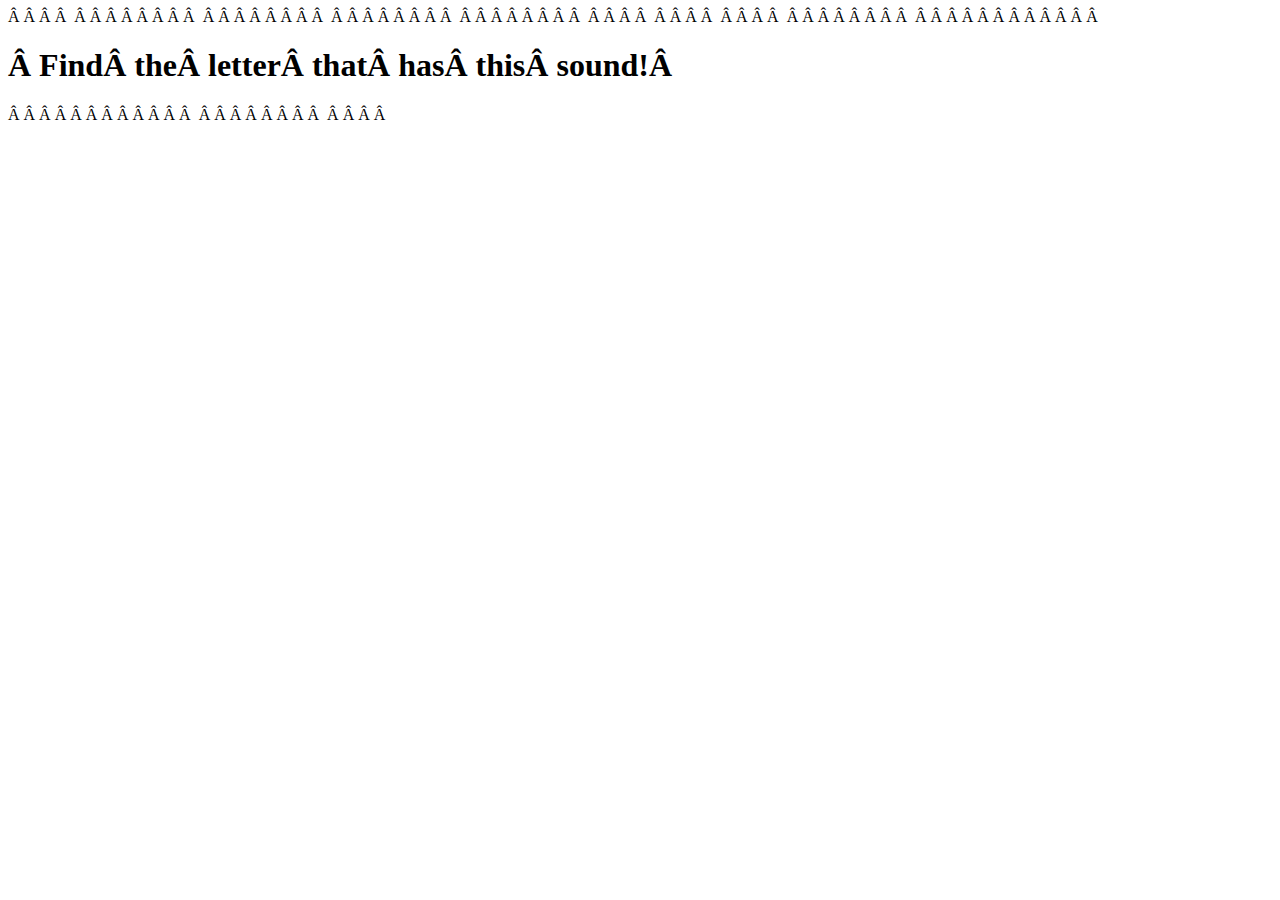
<file: abc-module/abc.html>
<!DOCTYPE html>
<html>
    <head>
        <meta charset="UTF-8">
        <title>ABCs</title>
        <link rel="stylesheet" href="abc.css">
        <script src="abc.js"></script>
    </head>
    
    <body>
        <div id="content">
            <h1> Find the letter that has this sound! </h1>
            <img src="images/megaphone.jpg" height= "100" width="100"></a>
        </div>
    </body>
</html>
</file>
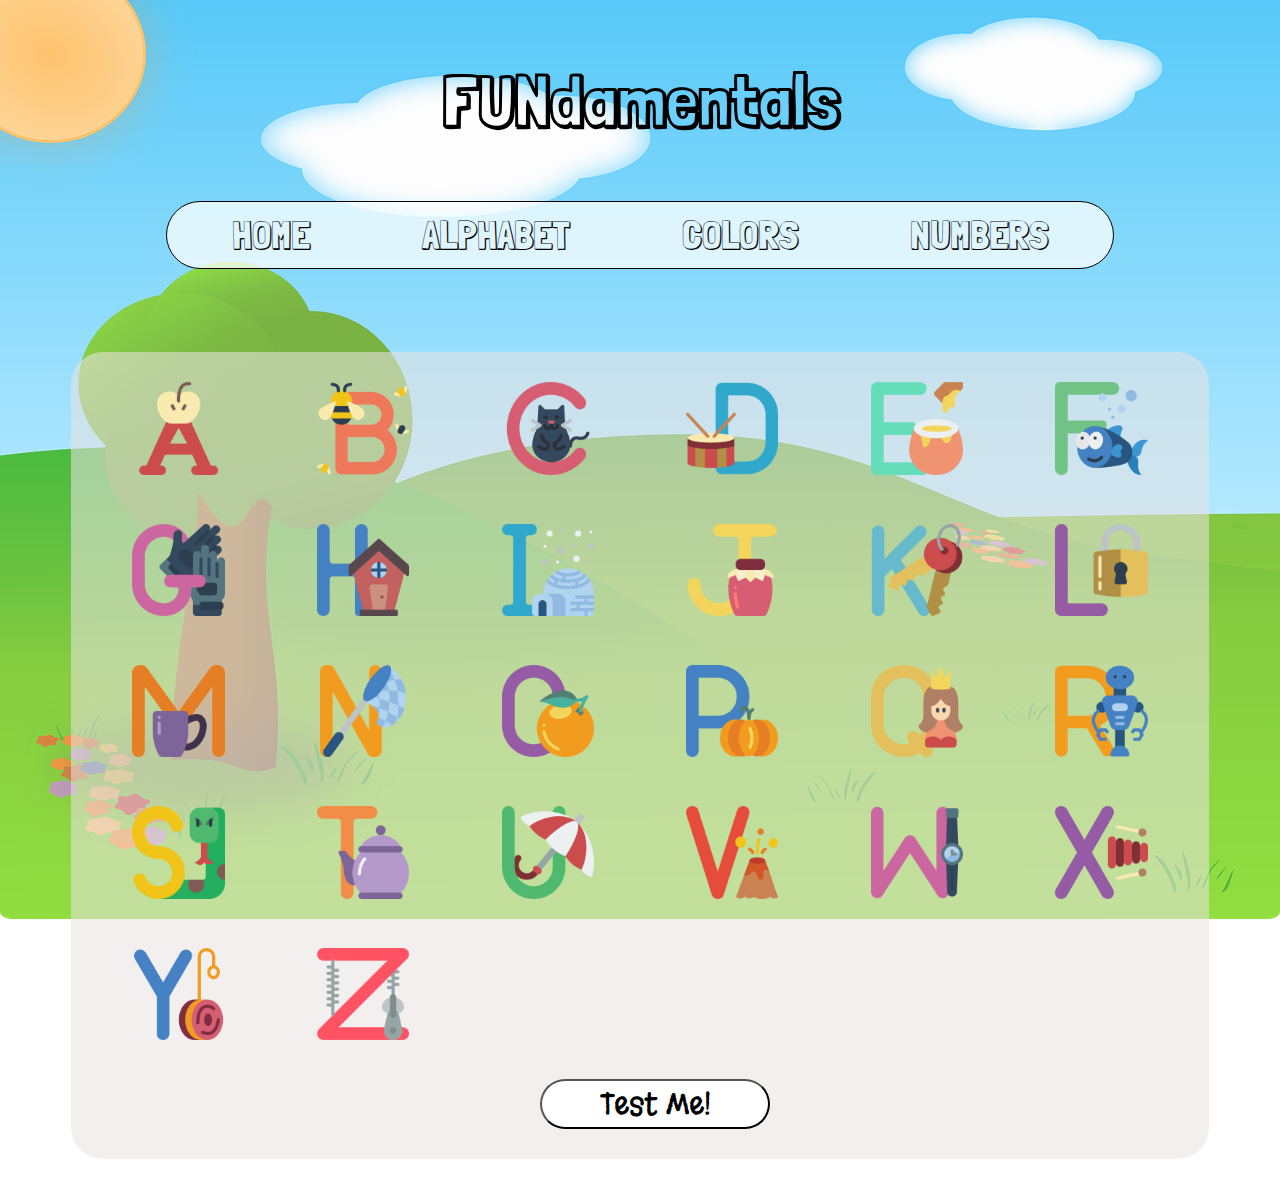
<file: educational-webapp/src/main/webapp/alphabet.html>
<!DOCTYPE html>
<html>
  <head>
    <meta charset="UTF-8">
    <title>Alphabet</title>
    <link rel="stylesheet" href="style.css">
    <script src="script.js"></script>
  </head>
  <body id="alphabetBackground">
      <h1 id="appTitle"> FUNdamentals</h1>
      <nav id="nav-bar">
          <ul id="all-nav-links">
              <li id="nav-link"><a href="index.html">HOME</a></li>
              <li id="nav-link"><a href="alphabet.html">ALPHABET</li>
              <li id="nav-link"><a href="colors.html">COLORS</a></li>
              <li id="nav-link"><a href="numbers.html">NUMBERS</a></li>
          </ul>
      </nav>
    <div id="title-background">
    <div class="alphabet-container">
        <div class="grid-item"><img id="a" src="images/alphabet/letter-a.png" style="width:50%" onclick="alphabetAudio('a')"></div>
        <div class="grid-item"><img id="b" src="images/alphabet/letter-b.png" style="width:50%" onclick="alphabetAudio('b')"></div>
        <div class="grid-item"><img id="c" src="images/alphabet/letter-c.png" style="width:50%" onclick="alphabetAudio('c')"></div>
        <div class="grid-item"><img id="d" src="images/alphabet/letter-d.png" style="width:50%" onclick="alphabetAudio('d')"></div>
        <div class="grid-item"><img id="e" src="images/alphabet/letter-e.png" style="width:50%" onclick="alphabetAudio('e')"></div>
        <div class="grid-item"><img id="f" src="images/alphabet/letter-f.png" style="width:50%" onclick="alphabetAudio('f')"></div>
        <div class="grid-item"><img id="g" src="images/alphabet/letter-g.png" style="width:50%" onclick="alphabetAudio('g')"></div>
        <div class="grid-item"><img id="h" src="images/alphabet/letter-h.png" style="width:50%" onclick="alphabetAudio('h')"></div>
        <div class="grid-item"><img id="i" src="images/alphabet/letter-i.png" style="width:50%" onclick="alphabetAudio('i')"></div>
        <div class="grid-item"><img id="j" src="images/alphabet/letter-j.png" style="width:50%" onclick="alphabetAudio('j')"></div>
        <div class="grid-item"><img id="k" src="images/alphabet/letter-k.png" style="width:50%" onclick="alphabetAudio('k')"></div>
        <div class="grid-item"><img id="l" src="images/alphabet/letter-l.png" style="width:50%" onclick="alphabetAudio('l')"></div>
        <div class="grid-item"><img id="m" src="images/alphabet/letter-m.png" style="width:50%" onclick="alphabetAudio('m')"></div>
        <div class="grid-item"><img id="n" src="images/alphabet/letter-n.png" style="width:50%" onclick="alphabetAudio('n')"></div>
        <div class="grid-item"><img id="o" src="images/alphabet/letter-o.png" style="width:50%" onclick="alphabetAudio('o')"></div>
        <div class="grid-item"><img id="p" src="images/alphabet/letter-p.png" style="width:50%" onclick="alphabetAudio('p')"></div>
        <div class="grid-item"><img id="q" src="images/alphabet/letter-q.png" style="width:50%" onclick="alphabetAudio('q')"></div>
        <div class="grid-item"><img id="r" src="images/alphabet/letter-r.png" style="width:50%" onclick="alphabetAudio('r')"></div>
        <div class="grid-item"><img id="s" src="images/alphabet/letter-s.png" style="width:50%" onclick="alphabetAudio('s')"></div>
        <div class="grid-item"><img id="t" src="images/alphabet/letter-t.png" style="width:50%" onclick="alphabetAudio('t')"></div>
        <div class="grid-item"><img id="u" src="images/alphabet/letter-u.png" style="width:50%" onclick="alphabetAudio('u')"></div>
        <div class="grid-item"><img id="v" src="images/alphabet/letter-v.png" style="width:50%" onclick="alphabetAudio('v')"></div>
        <div class="grid-item"><img id="w" src="images/alphabet/letter-w.png" style="width:50%" onclick="alphabetAudio('w')"></div>
        <div class="grid-item"><img id="x" src="images/alphabet/letter-x.png" style="width:50%" onclick="alphabetAudio('x')"></div>
        <div class="grid-item"><img id="y" src="images/alphabet/letter-y.png" style="width:50%" onclick="alphabetAudio('y')"></div>
        <div class="grid-item"><img id="z" src="images/alphabet/letter-z.png" style="width:50%" onclick="alphabetAudio('z')"></div>
    </div>
    <div id="game-button-container">
      <button id="game-button" onclick="location.href='alphabetGame.html'">Test Me!</button>
    </div>
    </div>
    </body>
</html>
</file>
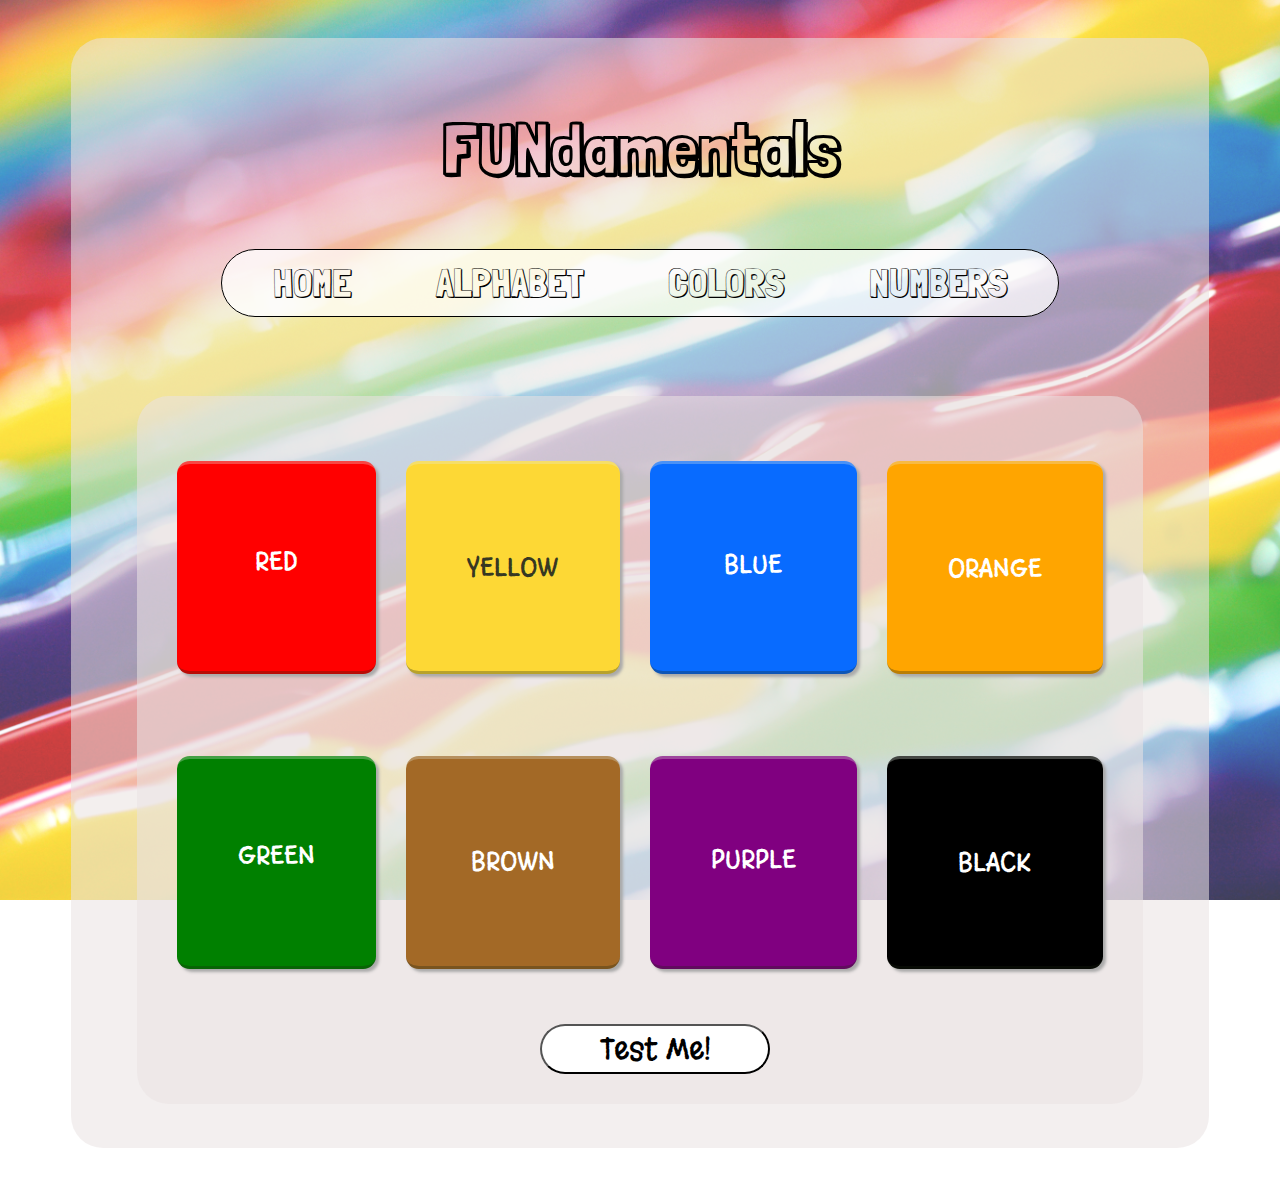
<file: educational-webapp/src/main/webapp/colors.html>
<!DOCTYPE html>
<html>
  <head>
    <meta charset="UTF-8">
    <title>Colors</title>
    <link rel="stylesheet" href="style.css"> 
    <script src="script.js"></script> 
  </head>
  
  <body id="color-background">
      <div id="title-background">
      <h1 id="appTitle"> FUNdamentals</h1>
      <nav id="nav-bar">
          <ul id="all-nav-links">
              <li id="nav-link"><a href="index.html">HOME</a></li>
              <li id="nav-link"><a href="alphabet.html">ALPHABET</li>
              <li id="nav-link"><a href="colors.html">COLORS</a></li>
              <li id="nav-link"><a href="numbers.html">NUMBERS</a></li>
          </ul>
      </nav>
      <div id="title-background">
      <div id="color-rows">
          <p id="color-item" class="red-card">RED</p>
          <p id="color-item" class="yellow-card">YELLOW</p>
          <p id="color-item" class="blue-card">BLUE</p>
          <p id="color-item" class="orange-card">ORANGE</p>
          <p id="color-item" class="green-card">GREEN</p>
          <p id="color-item" class="brown-card">BROWN</p>
          <p id="color-item" class="purple-card">PURPLE</p>
          <p id="color-item" class="black-card">BLACK</p>
      </div>
      <div id="game-button-container">
      <button id="game-button" onclick="location.href='colors_quiz.html'">Test Me!</button>
      </div>
      </div>
      </div>
  </body>
</html>
</file>
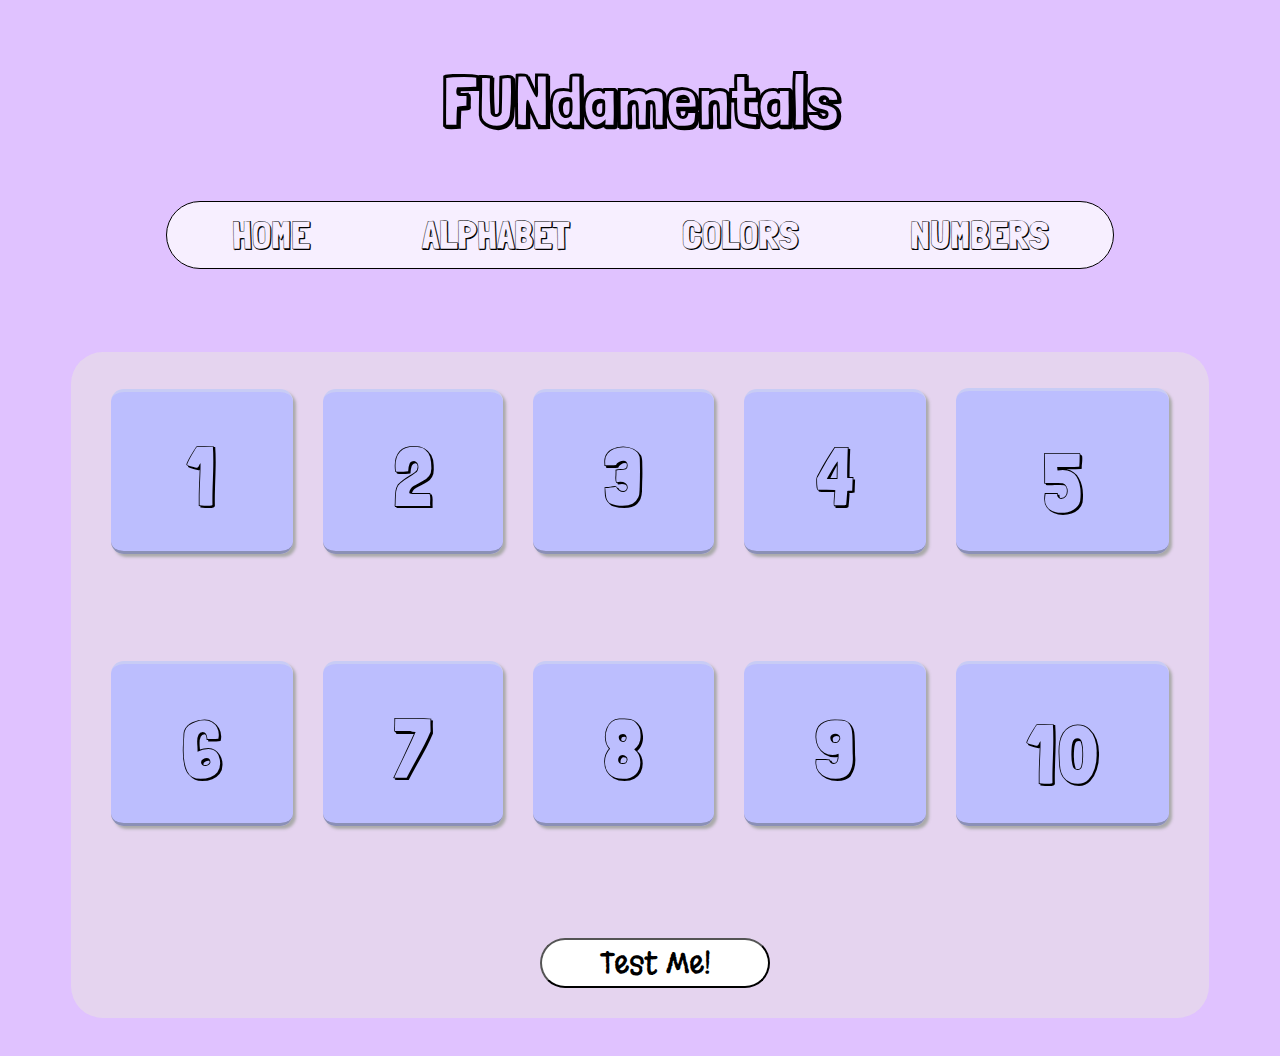
<file: educational-webapp/src/main/webapp/numbers.html>
<!DOCTYPE html>
<html>
  <head>
    <meta charset="UTF-8">
    <title>Numbers</title>
    <link rel="stylesheet" href="style.css"> 
    <script src="script.js"></script> 
  </head>
  
  <body id="number-background">
      <h1 id="appTitle"> FUNdamentals</h1>
      <nav id="nav-bar">
          <ul id="all-nav-links">
              <li id="nav-link"><a href="index.html">HOME</a></li>
              <li id="nav-link"><a href="alphabet.html">ALPHABET</li>
              <li id="nav-link"><a href="colors.html">COLORS</a></li>
              <li id="nav-link"><a href="numbers.html">NUMBERS</a></li>
          </ul>
      </nav>
      <div id="title-background">
      <div id="number-rows">
          <p id="number-item">1</p>
          <p id="number-item">2</p>
          <p id="number-item">3</p>
          <p id="number-item">4</p>
          <p id="number-item">5</p>
          <p id="number-item">6</p>
          <p id="number-item">7</p>
          <p id="number-item">8</p>
          <p id="number-item">9</p>
          <p id="number-item">10</p>
      </div>
      <div id="game-button-container">
      <button id="game-button" onclick="location.href='numbersGame.html'">Test Me!</button>
      </div>
      </div>
  </body>
</html>
</file>
<file: abc-module/abc.css>
#content {
  margin-left: auto;
  margin-right: auto;
  width: 650px;
}
</file>
<file: educational-webapp/src/main/webapp/style.css>
@import url(https://fonts.googleapis.com/css?family=Margarine);
@import url(https://fonts.googleapis.com/css?family=Londrina%20Shadow);

/*CSS for Colors Page*/
#color-background {
    background-image: url(images/color-page-background.jpg);
    background-position: center center;
    background-attachment: fixed;
    background-repeat: no-repeat;
    background-size: cover;
    background-color: rgba(255, 255, 255, 0.25);
    background-blend-mode: lighten;
}

#alphabetBackground {
    /*background-color: rgba(66, 214, 237, 0.7); */
    /* background-image: url(images/alphabet/alphabet-background.jpg); */
    background-position: center center;
    background-attachment: fixed;
    background-repeat: no-repeat;
    background-size: cover;
}

#colorquiz-background {
    background-image: url(images/back.jpg);
    background-position: center center;
    background-attachment: fixed;
    background-repeat: no-repeat;
    background-size: cover;
    background-color: white;
}

#appTitle {
    color: black;
    text-align: center;
    padding: 10px;
    font-family: 'Londrina Shadow';
    font-size: 450%;
}

#title-background {
    background-color: #eae2e28f;
    padding: 10px;
    margin-left: 5%;
    margin-right: 5%;
    margin-top: 3%;
    margin-bottom: 3%;
    border-radius: 2rem;
}

#nav-bar {
    width: 75%;
    margin: auto;
    padding-bottom: 5px;
    font-family: 'Londrina Shadow';
    font-size: 40px;
}

#nav-link{
    list-style-type: none;
    margin-left: auto;
    margin-right: auto;
}

a, a:visited {
    text-decoration: none;
    color: black;
}

#all-nav-links{
    display: flex;
    padding: 9px;
    border: 1.3px solid black;
    border-radius: 11rem;
    color: black;
    background: #ffffffbd;
}

#color-rows {
    display: grid;
    grid-gap: 30px;
    grid-template-columns: auto auto auto auto;
    padding: 30px;
    color: white;
}

#color-item {
    border-radius: .8rem;
    padding-top: 40%;
    padding-bottom: 40%;
    text-align: center;
    font-family: 'Margarine';
    font-size: 160%;
    box-shadow: 3px 3px 3px #aaaaaa;
    border-bottom-style: solid;
    border-bottom-color: hsla(89, 43%, 10%, 0.3);
    border-top-style: solid;
    border-top-color: hsla(89, 20%, 90%, 0.3);
}

#color-item:hover {
    transform: translate(0, -10px);
}

.red-card {
    background-color: rgb(255, 0, 0); 
    
}

.yellow-card {
    background-color: #fdd835;
    color: #373822;
}

.orange-card {
    background-color: orange;
}

.blue-card {
    background-color: #086bff;
}

.green-card {
    background-color: green;
}

.brown-card {
    background-color: #a36926;
}

.purple-card {
    background-color: purple;
}

.black-card {
    background-color: black;
    color: white;
}

#game-button {
    width: 230px;
    height: 50px;
    font-size: 30px;
    border-radius: 2rem;
    color: black;
    background: white;
    font-family: 'Margarine';
    transition: background-color 500ms, color 500ms;
    margin-bottom: 10%;
}

#game-button:hover {
    background: #1d1f1ee8;
    color: white;
    transition: background-color 500ms, color 500ms;  
}

#game-button-container{
    width: 200px;
    margin: auto;
}

/*CSS for Home Page*/
#home-background {
    background-color: rgba(192, 213, 239, 0.68);
}

#HomeTitle {
    text-align: center;
    font-size: 450%;
    font-family: 'Londrina Shadow';
    margin-bottom: 0%;
    padding-top: 2%;
}

#home-container {
    background: rgb(192, 213, 239);
    margin-bottom: 4%;
    margin-left: 2%;
    margin-right: 2%;
    border-bottom: 1.5px solid rgb(151, 175, 206);
}

#purpose-statement {
    text-align: center;
    font-family: 'Margarine';
    font-size: 140%;
}

.home-nav {
    margin-top: 150px;
}

/* CSS for Colors game */
.grid {
  display: flex;
  flex-wrap: wrap;
  width: 500px;
  height: 400px;
  font-size: 135%;
  padding-bottom: 2%;
}

#preview-container {
    display: grid;
    grid-template-columns: auto auto auto;
    padding-top: 2%;
    grid-gap: 30px;
    padding-left: 2%;
    padding-right: 2%;
    padding-bottom: 4%;
}

.preview-pic {
    border-radius: 1rem;
}

.preview-description {
    font-family: 'Margarine';
    font-size: 135%;
    padding-top: 10px;
    padding-left: 40px;
    padding-right: 40px;
}

#preview-item {
    text-align: center;
    background: rgb(192, 213, 239);
    padding-bottom: 2%;
    padding-top: 4%;
    border-radius: .8rem;
}

/*CSS for Alphabet Page*/
#alphabetBackground {
    background-image: url(images/alphabet/alphabetBackground.png); 
    background-position: center center;
    background-attachment: fixed;
    background-repeat: no-repeat;
    background-size: cover;
    background-color: rgba(255, 255, 255, 0.25);
    background-blend-mode: lighten;
}

.alphabet-container {
  display: grid;
  grid-template-columns: auto auto auto auto auto auto;
  text-align: center;
  padding: 5px;
}

.grid-item {
  padding-bottom: 30px;
  text-align: center;
  padding-top: 15px;
}

/* CSS for Numbers Page */
#number-background {
    background:#e0c2ff;
}

#number-rows {
    display: grid;
    grid-gap: 30px;
    grid-template-columns: auto auto auto auto auto;
    padding: 30px;
    color: white;
}

#number-item {
    border-radius: .8rem;
    padding-top: 20%;
    padding-bottom: 10%;
    text-align: center;
    font-family: 'Londrina Shadow';
    color: black;
    font-size: 507%;
    box-shadow: 3px 3px 3px #aaaaaa;
    border-bottom-style: solid;
    border-bottom-color: hsla(89, 43%, 10%, 0.3);
    border-top-style: solid;
    border-top-color: hsla(89, 20%, 90%, 0.3);
    background: #b7bbffe3;
    margin-top: -2%;
}

/* CSS for Numbers Page */
#numberGame-background {
    background: #b7bbffe3;
}

#underConstruction {
    text-align: center;
    font-size: 200%;
    font-family: 'Margarine';
}
</file>
